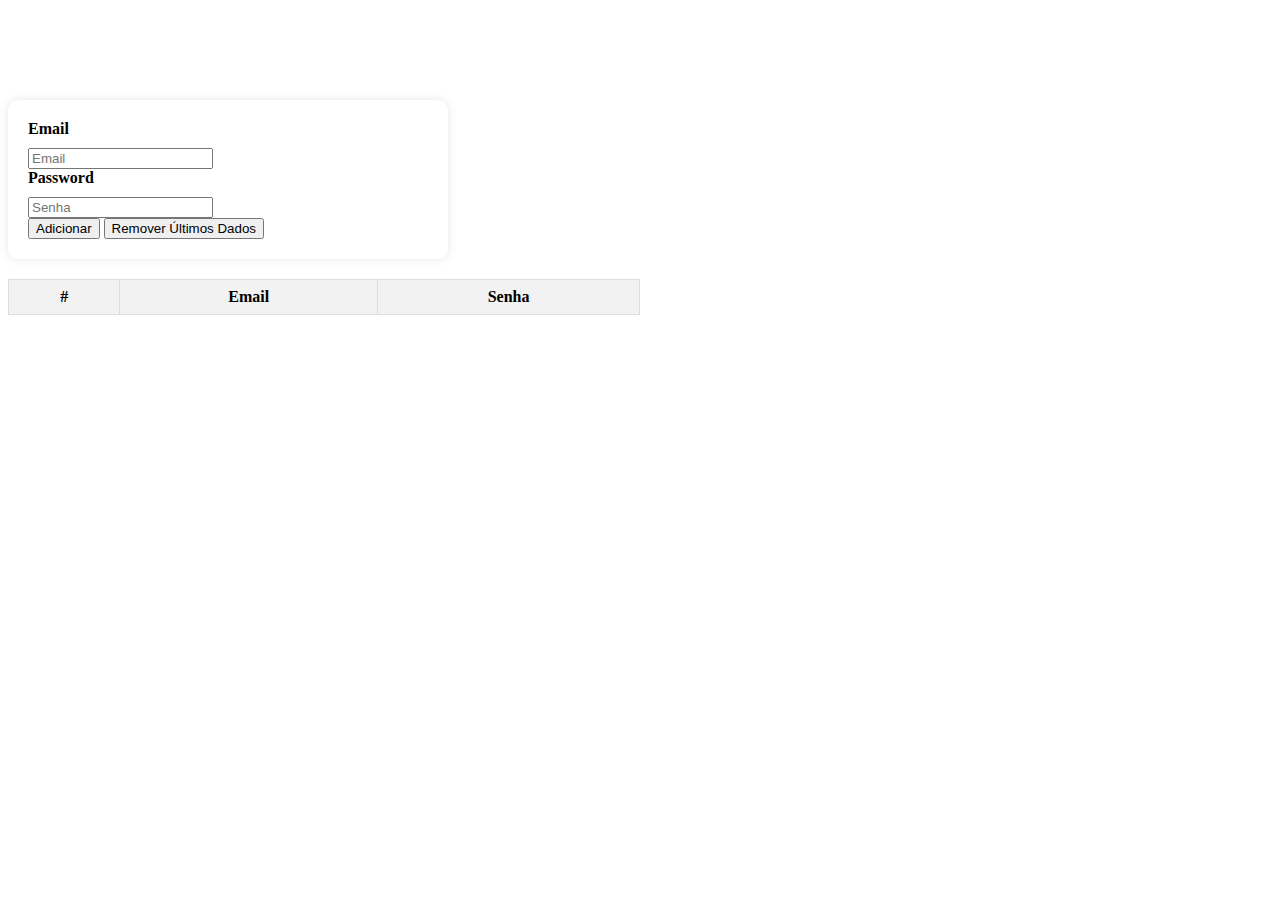
<file: tabelaAlimentada/index.html>
<!DOCTYPE html>
<html lang="en">
<head>
    <meta charset="UTF-8">
    <meta name="viewport" content="width=device-width, initial-scale=1.0">
    <link rel="stylesheet" href="style.css">
    <title>Document</title>

    <script>

        let ordem = 1
        
        function adicionarDados() {
            const email = document.getElementById('id_email').value;
            const senha = document.getElementById('id_senha').value;

            if (email && senha) {
                const tabela = document.getElementById("id_table").getElementsByTagName('tbody')[0]
                const novaLinha = tabela.insertRow();

                const celulaOrdem = novaLinha.insertCell()
                const celulaEmail = novaLinha.insertCell()
                const celulaSenha = novaLinha.insertCell()

                celulaOrdem.textContent = ordem
                celulaEmail.textContent = email
                celulaSenha.textContent = senha

                ordem++

                document.getElementById("id_email").value = '';
                document.getElementById("id_senha").value = '';
            }
            else {
                alert("Não há dados para adicionar");
            }
        }

        function removerUltimosDados() {
            const tabela = document.getElementById("id_table").getElementsByTagName('tbody')[0];
            const numeroDeLinhas = tabela.rows.length;

            // Verifica se há linhas para remover
            if (numeroDeLinhas > 0) {
                tabela.deleteRow(numeroDeLinhas - 1);
                ordem--; // Decrementa o contador de ordem
            } else {
                alert("Não há dados para remover");
            }
        }
    </script>

</head>
<body>
    
    <div class="login-container">
        <label>Email</label>
        <input type="email" id="id_email" placeholder="Email" required>

        <label>Password</label>
        <input type="password" id="id_senha" placeholder="Senha" required>
        <br>
        <button onclick="adicionarDados();">Adicionar</button>
        <button onclick="removerUltimosDados();">Remover Últimos Dados</button>
    </div>

    <div>
        <table id="id_table">
            <thead>
                <tr>
                    <th>#</th>
                    <th>Email</th>
                    <th>Senha</th>
                </tr>
            </thead>
            <tbody>

            </tbody>
        </table>
    </div>





</body>
</html>
</file>
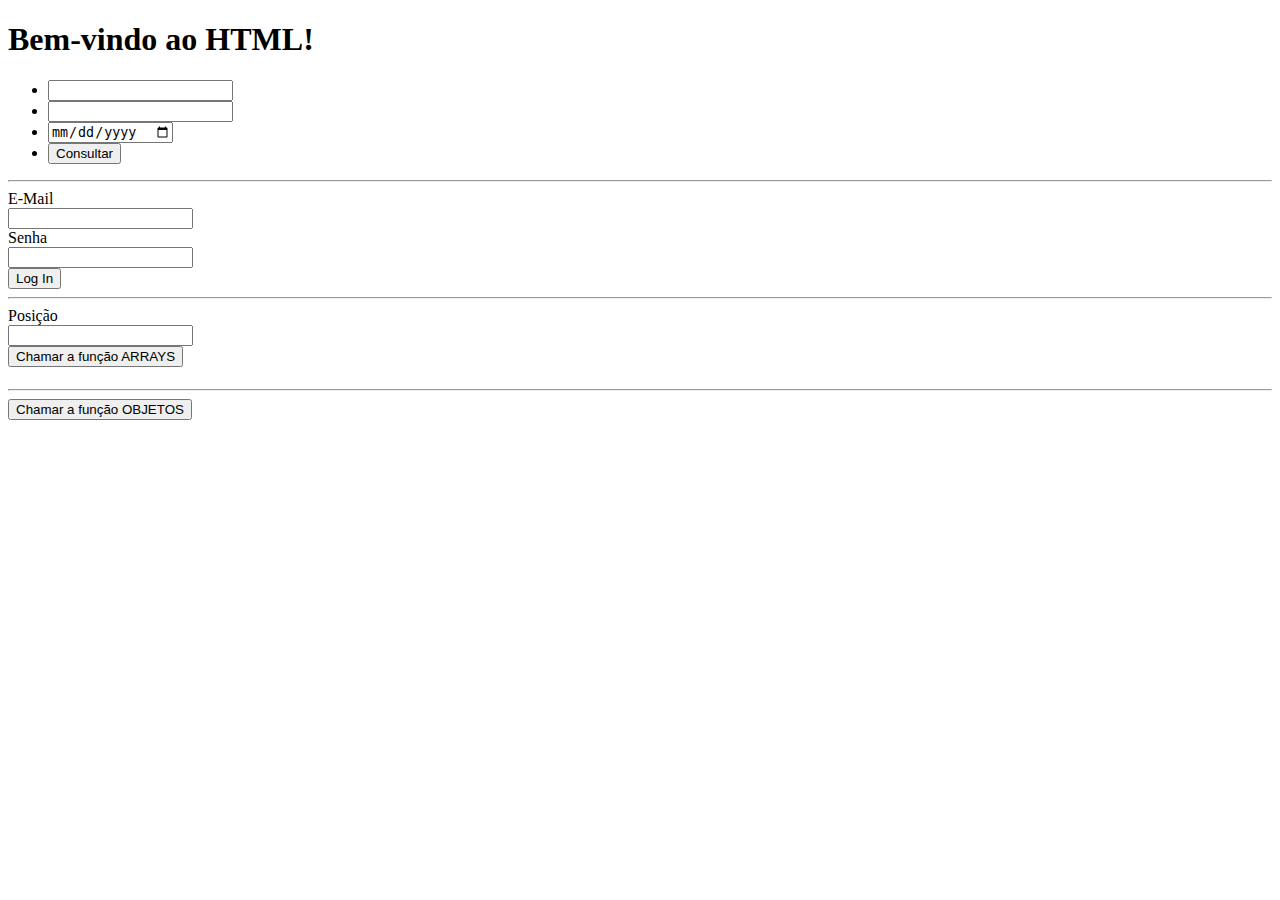
<file: index08-08-24.html>
<!DOCTYPE html>
<html>
	<head>
		<meta charset="UTF-8">
		<title>Minha Página HTML</title>
		<!-- <script src="script.js"></script> -->
		<script>
			function consultar(){
				var id_teste = "";
				var id_testenumber = "";
				var id_testedate = "";
				
				id_teste = document.getElementById("id_teste").value;
				id_testenumber = document.getElementById("id_testenumber").value;
				id_testedate = document.getElementById("id_testedate").value;
				
				console.log("para id_teste = ",id_teste);
				console.log("para id_testenumber = ",id_testenumber);
				console.log("para id_testedate = ",id_testedate);			
			}
			
			/**
				EXERCICIO:
				Crie duas variáveis com email e senha de verificação.
				Se o valor que estiver sendo recebido por getElementById for igual
				aos valores email e senha de verificação, então faça um redirecionamento
				da página para www.google.com.br, porém, antes disso, dispare um alerta
				dizendo que o usuário e senha digitados estão corretos, caso contrário,
				dispare um alerta dizendo: "E-Mail e senha Errados!"
			**/
			function login(){
				var email = "";
				var senha = "";
				var email_verifica = "teste@teste";
				var senha_verifica = "123456";
				email = document.getElementById("email").value;
				senha = document.getElementById("senha").value;
				
				if(email === email_verifica && senha === senha_verifica){
					alert("Deu certo!");
					window.location = "https://www.google.com.br";
				}else{
					alert("Deu errado!");
				}
			}
			
			function arrays(){
				var posicao = document.getElementById("id_posicao").value;
								
				const nomes = []; // Declaro o array
				nomes.push("Giulio"); // atribuo o primeiro valor
				nomes.push("Domenico"); // atribuo o segundo valor
				nomes.push("Bordin"); // atribuio o terceiro valor
				
				if(posicao <= (nomes.length-1)){
					alert("O tamanho do meu array é:" + nomes.length); // exibo um alerta com o tamanho do array
					document.getElementById("id_resultado").innerHTML = nomes[posicao];
				}else{
					alert("Posição não existe!");
				}
				
			}
			
			function objetos(){
				const sales = "Toyota";
				function carTypes(name){
					return name === "Honda" ? name: `Sorry, we don´t sell ${name}. `;
				}
				const car = { myCar: "Fusca", getCar: carTypes("Fusca"), special: sales };
				console.log(car);
			}
		</script>
	</head>
	<body>
		<h1>Bem-vindo ao HTML!</h1>
		<ul>
		<li><input type="text" id="id_teste" name="teste">
		<li><input type="number" id="id_testenumber" name="testenumber">
		<li><input type="date" id="id_testedate" name="testedate">
		<li><button onclick="consultar();">Consultar</button>
		</ul>
		<hr>
		<div>
			<div>E-Mail</div>
			<div><input type="text" id="email" name="email"></div>
		</div>
		<div>
			<div>Senha</div>
			<div><input type="password" id="senha" name="senha"></div>
		</div>
		<div>
			<div><button onclick="login();">Log In</button></div>
		</div>
		<hr>
		<div>
			<div>Posição</div>
			<div><input type="number" id="id_posicao" name="id_posicao"></div>
		</div>
		<div>
			<div><button onclick="arrays();">Chamar a função ARRAYS</button></div>
		</div>
		<div>
			<h1 id="id_resultado"></h1>
		</div>
		<hr>
		<div>
			<div><button onclick="objetos();">Chamar a função OBJETOS</button></div>
		</div>
	</body>
</html>
</file>
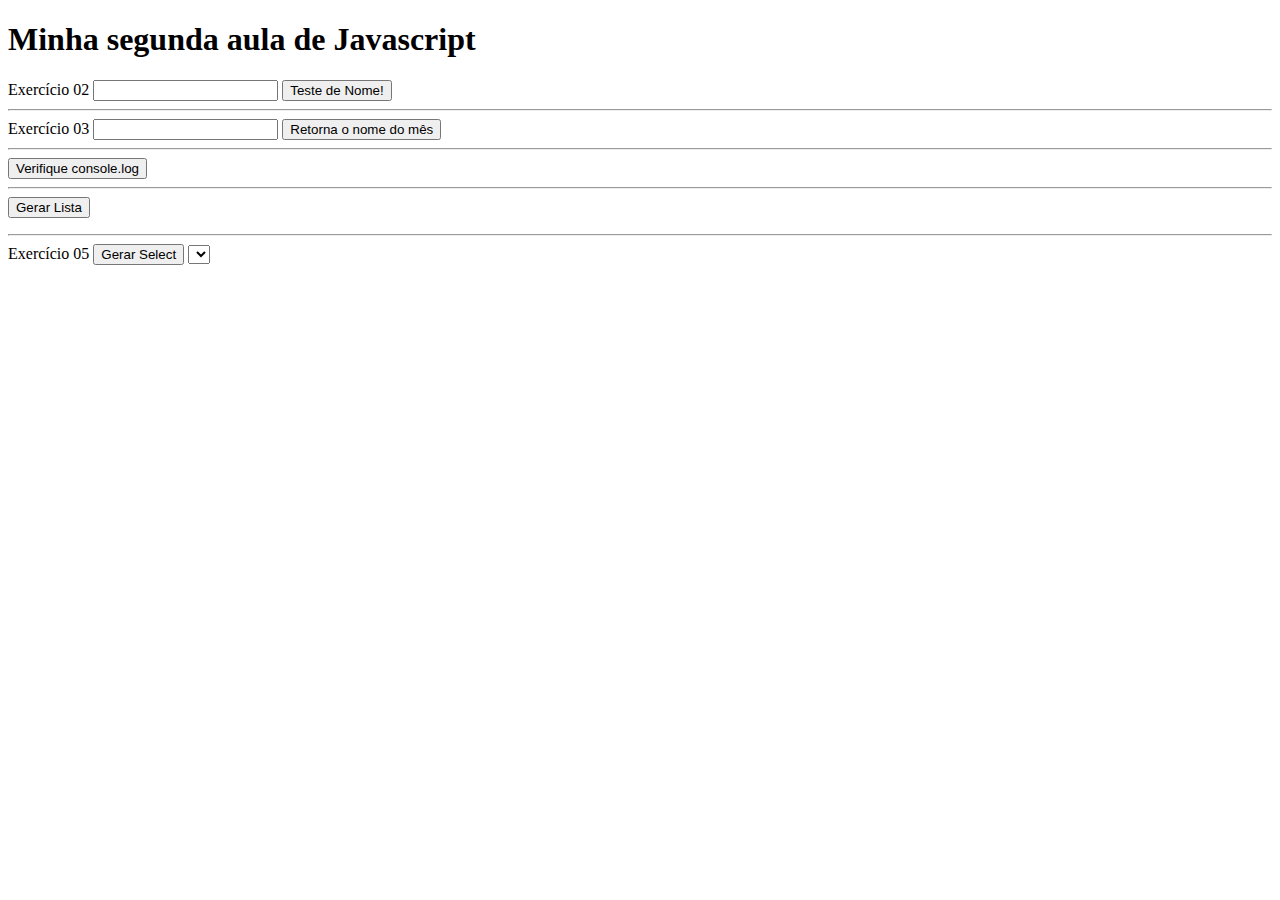
<file: index15-08-24.html>
<!DOCTYPE html>
<html>
	<head>
		<meta charset="UTF-8">
		<title>Minha Página HTML</title>
		<script>
			function exec(){
				var conteudo = document.getElementById("exec_02").value;
				alert(conteudo);
			}
			
			function valida(){
				var conteudo = document.getElementById("exec_02").value;			
				if(conteudo == "Giulio"){
					alert("Deu certo!");
				}else{
					alert("Não deu certo!");
				}				
			}
			
			function validaSwitch(){
				var conteudo = document.getElementById("exec_02").value;						
				switch(conteudo){
					case "Giulio":
						alert("Deu certo!");
						break;
					case "Bordin":
						alert("Deu certo também!");
						break;
					default:
						alert("Digite um nome válido!");
				}
			}
			
			function getMonthName(mo){
				mo--;
				const months = [
				"Jan","Fev","Mar","Abr","Mai","Jun",
				"Jul","Ago","Set","Out","Nov"
				];
				if(months[mo]){
					return months[mo];
				}else{
					throw new Error("getMonthName: indice inexistente, indice digitado:" + mo);
				}
			}
			
			function getMes(){
				var myMonth = document.getElementById("exec_03").value;
				
				if(myMonth < 1 || myMonth > 12){
					alert("Não vai dar!");
				}else{
					try{
						monthName = getMonthName(myMonth);
						alert(monthName);
					}catch(e){
						monthName = "desconhecido!";
						alert(monthName);
						console.log(e);
					}
				}
			}
			
			function laco(){
				for(var i=0;i<10;i++){
					console.log(i);
				}
			}
			
			function exec_04(){
				const nomes = [
				"A","B","C","D","E",
				"A1","B1","C1","D1","E1"				
				];
				const ul = document.getElementById("listaPai");
				for(var i=0;i<10;i++){
					const li = document.createElement("li");
					li.textContent = nomes[i];
					ul.appendChild(li);
				}
			}
			
			function exec_05(){
				const nomes = [
				"A","B","C","D","E",
				"A1","B1","C1","D1","E1"				
				];
				const select = document.getElementById("listaSelect");
				for(var i=0;i<10;i++){
					const option = document.createElement("option");
					option.value = i;
					option.textContent = nomes[i];
					select.appendChild(option);
				}
			}
			
		</script>
	</head>
	<body>
		<h1> Minha segunda aula de Javascript </h1>
		<label for="">Exercício 02</label>
		<input type="text" id="exec_02" name="exec_02">
		<button onclick="validaSwitch();">Teste de Nome!</button>
		
		<hr>
		
		<label for="">Exercício 03</label>
		<input type="text" id="exec_03" name="exec_03">
		<button onclick="getMes();">Retorna o nome do mês</button>		
		
		<hr>
		<button onclick="laco();">Verifique console.log</button>		
		
		<hr>
		<button onclick="exec_04();">Gerar Lista</button>		
		<ul id="listaPai"></ul>
		
		<hr>
		<label for="">Exercício 05</label>
		<button onclick="exec_05();">Gerar Select</button>		
		<select id="listaSelect" name="listaSelect">
		</select>
		
	</body>
</html>
</file>
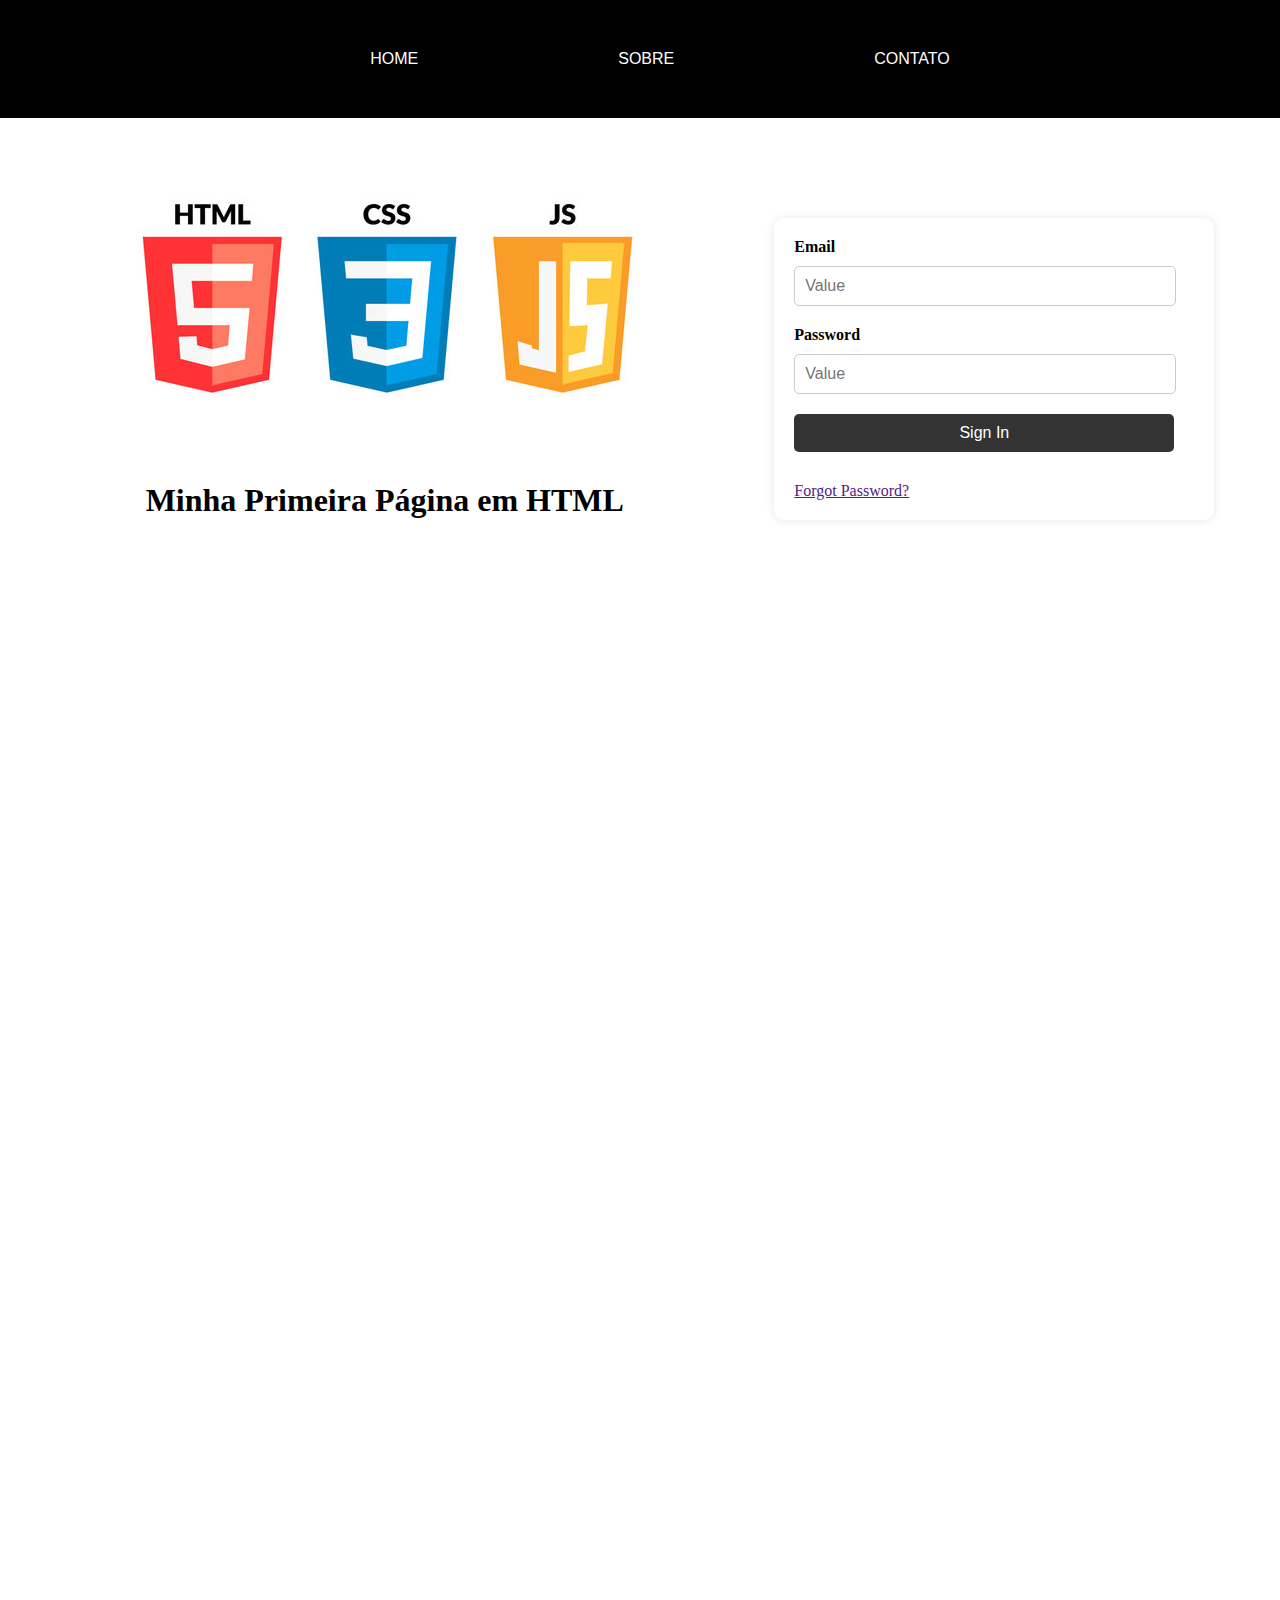
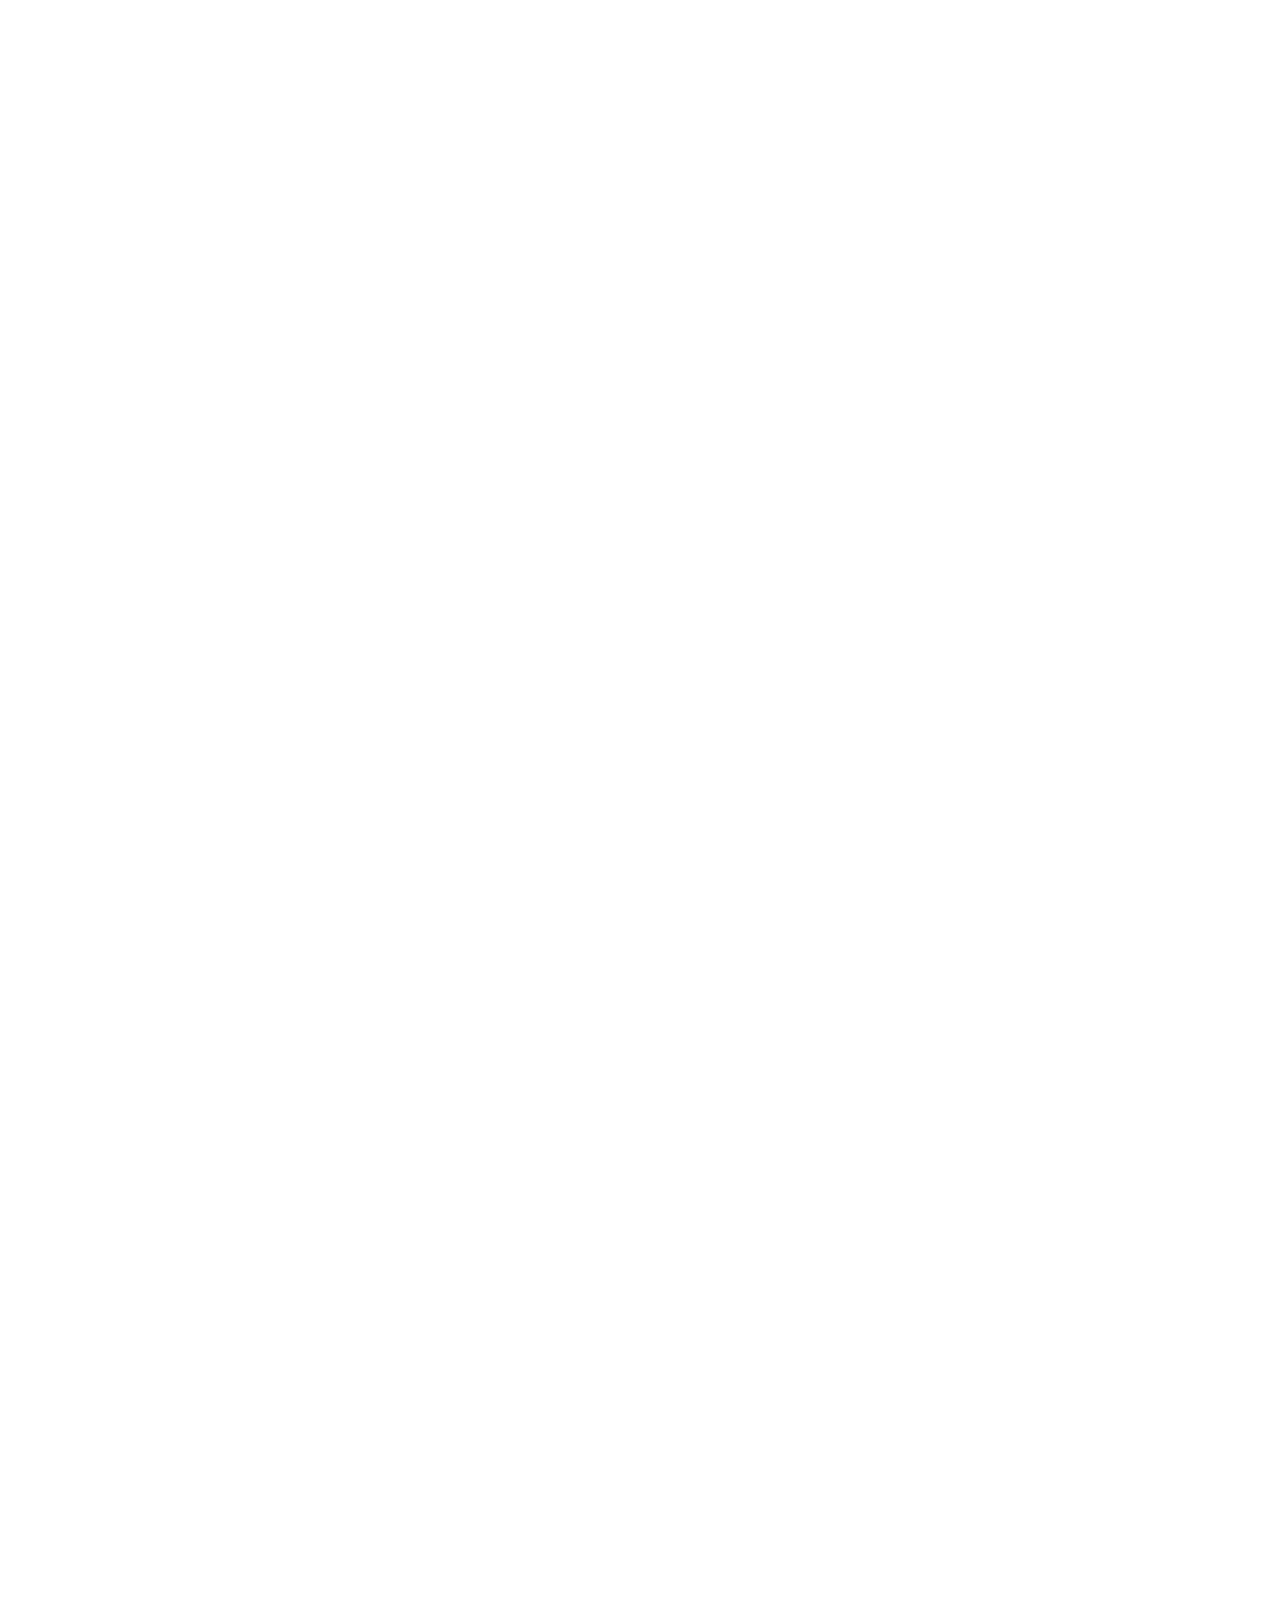
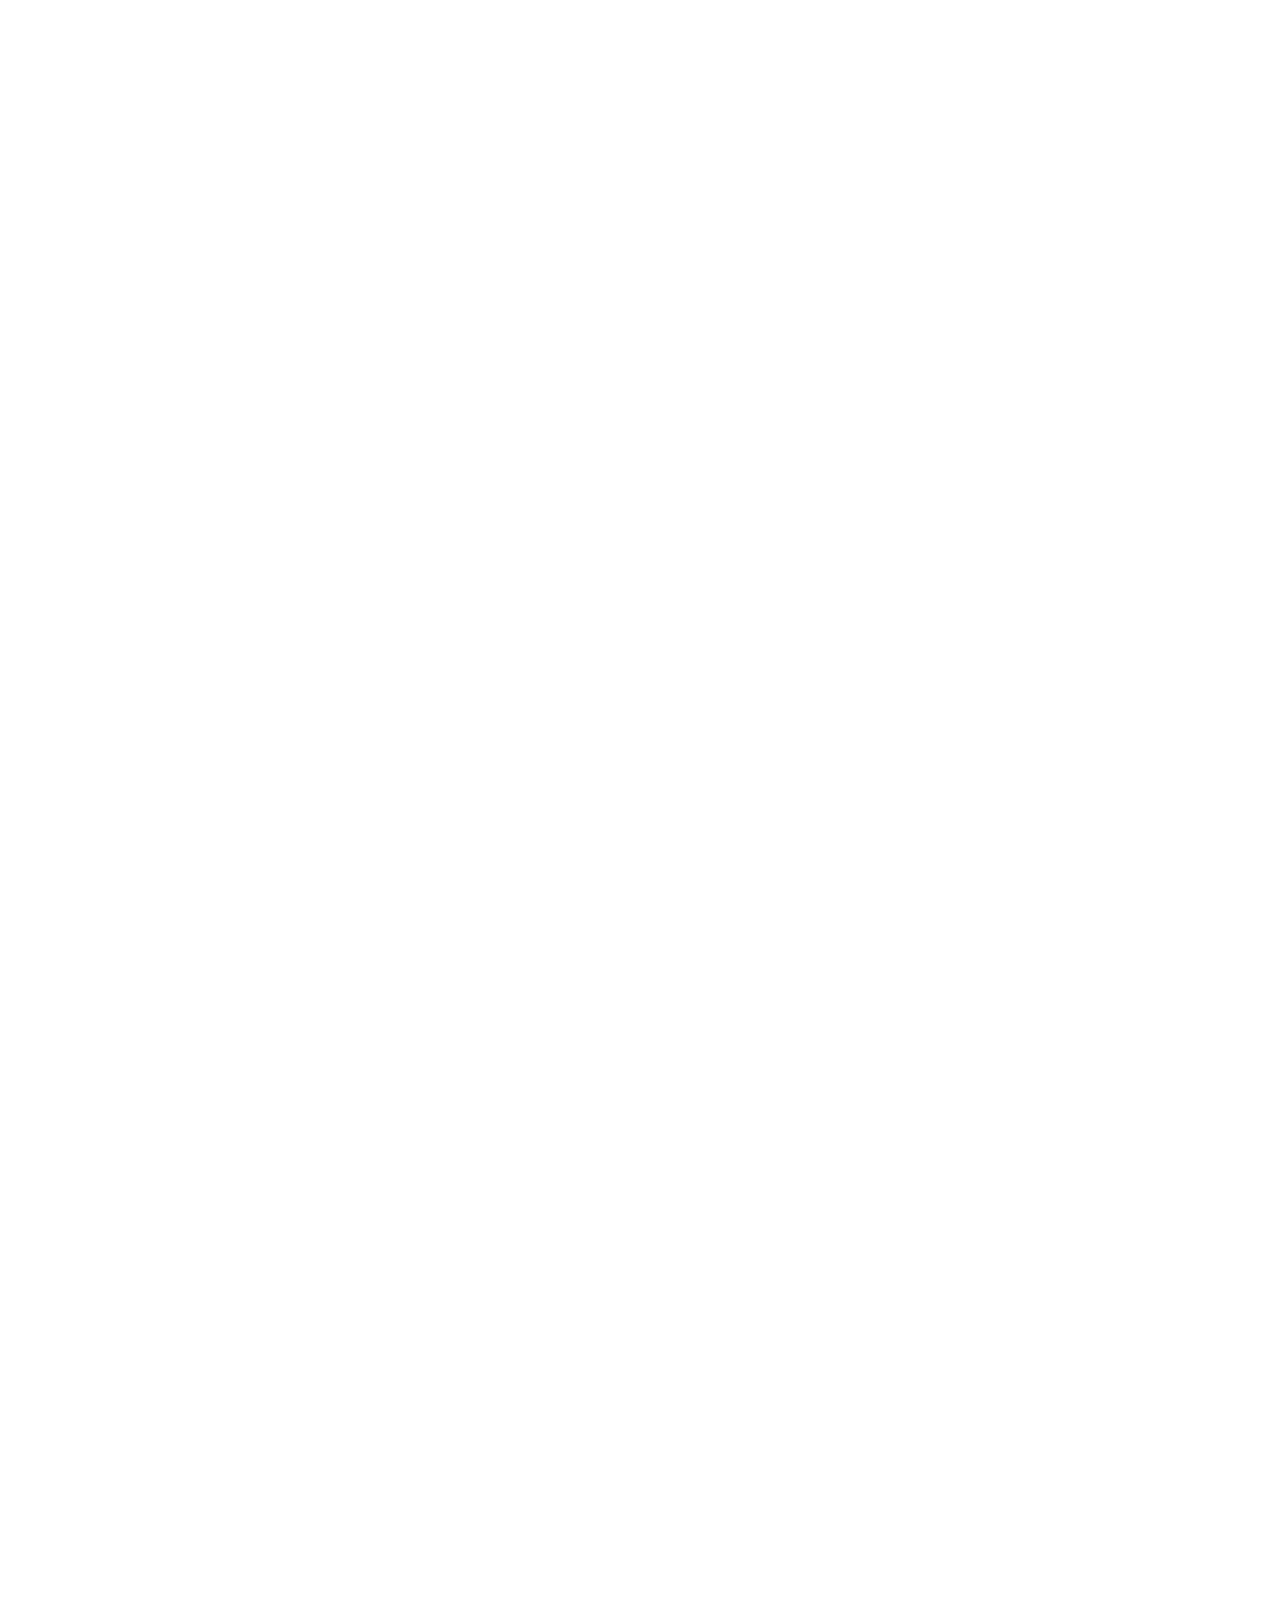
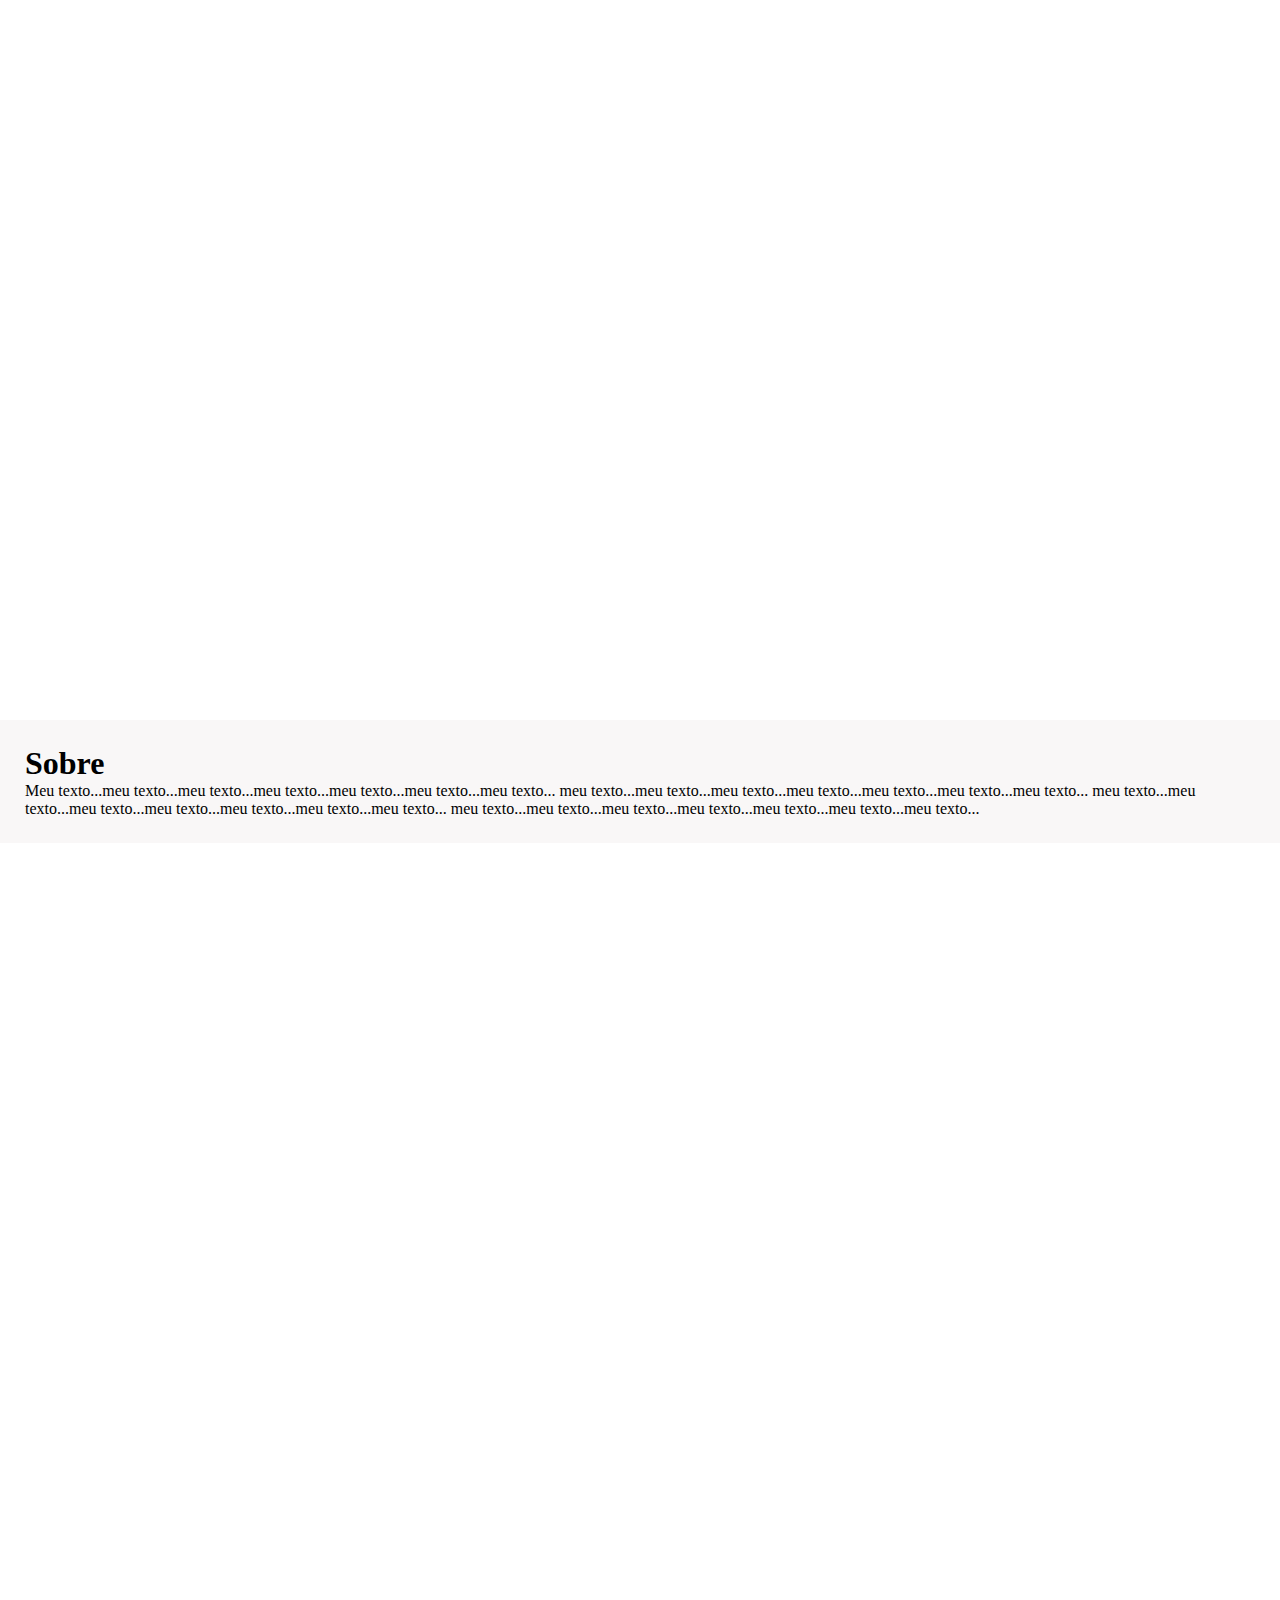
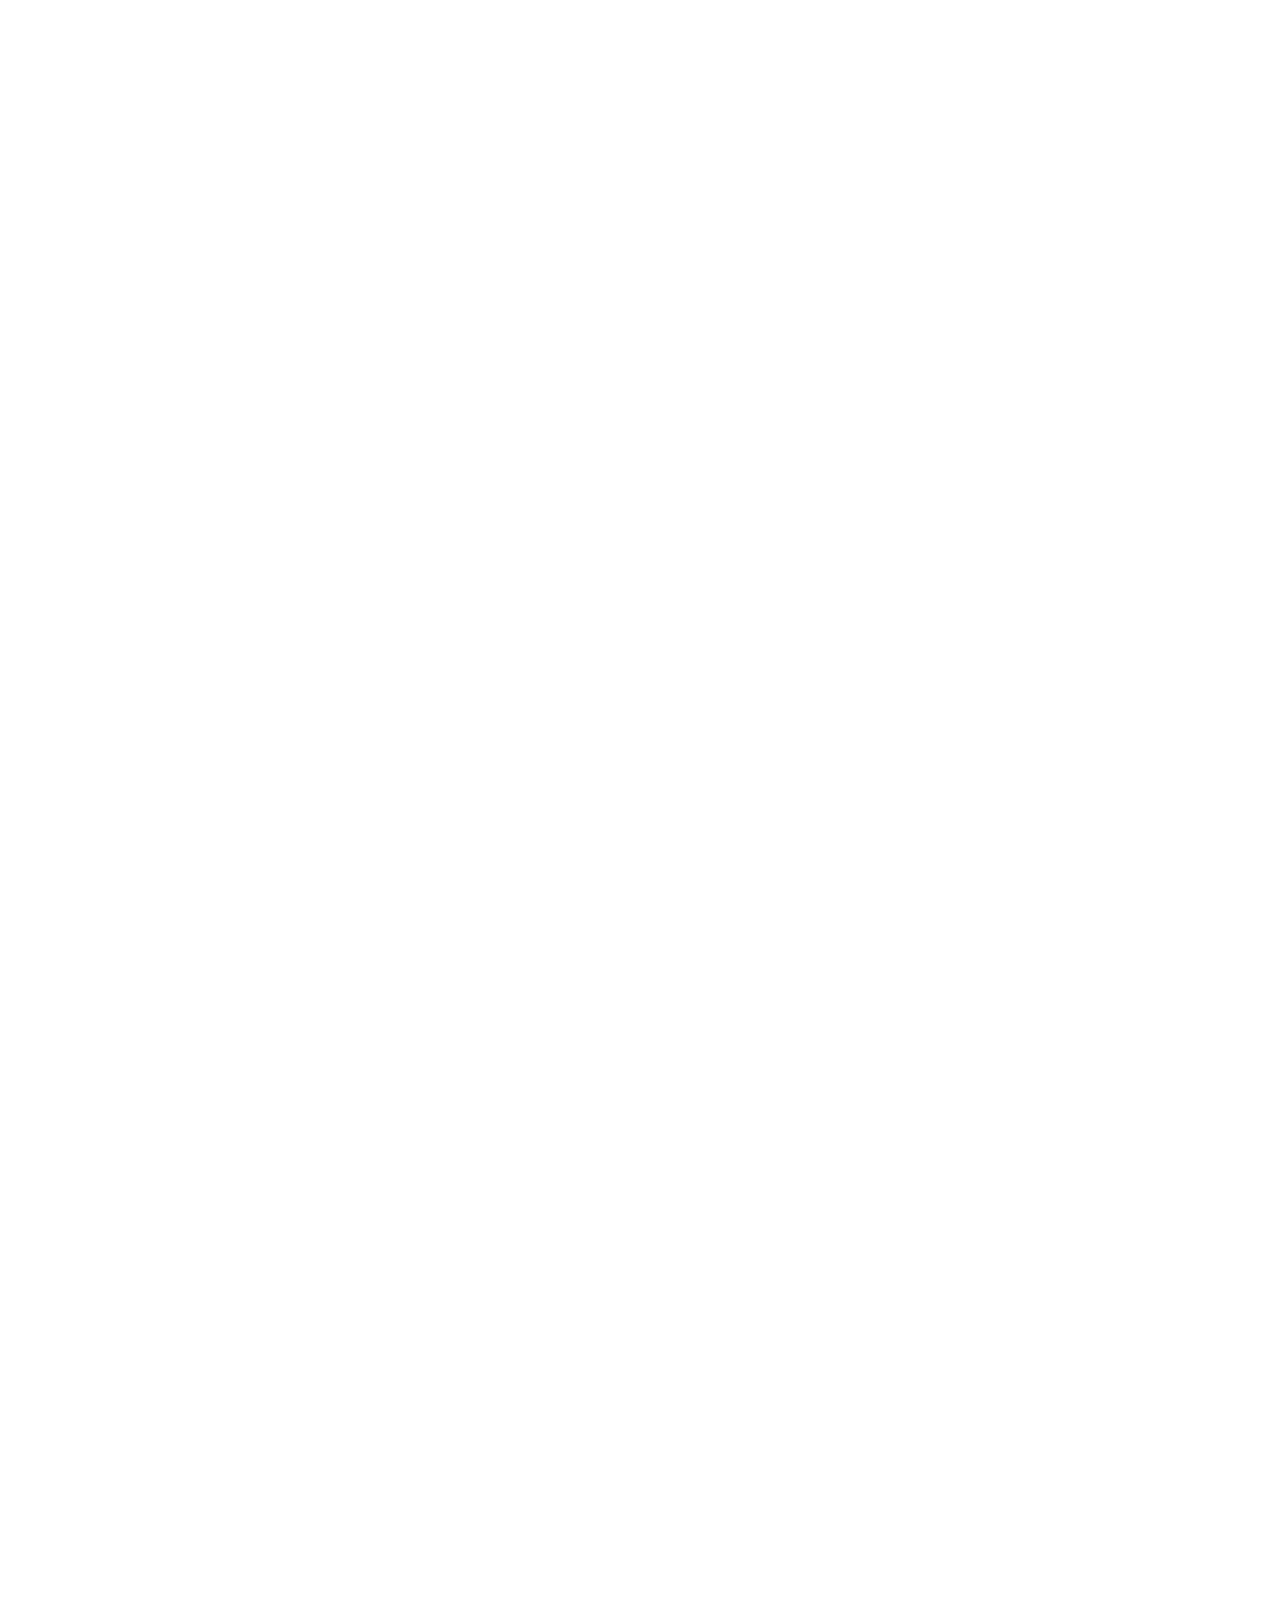
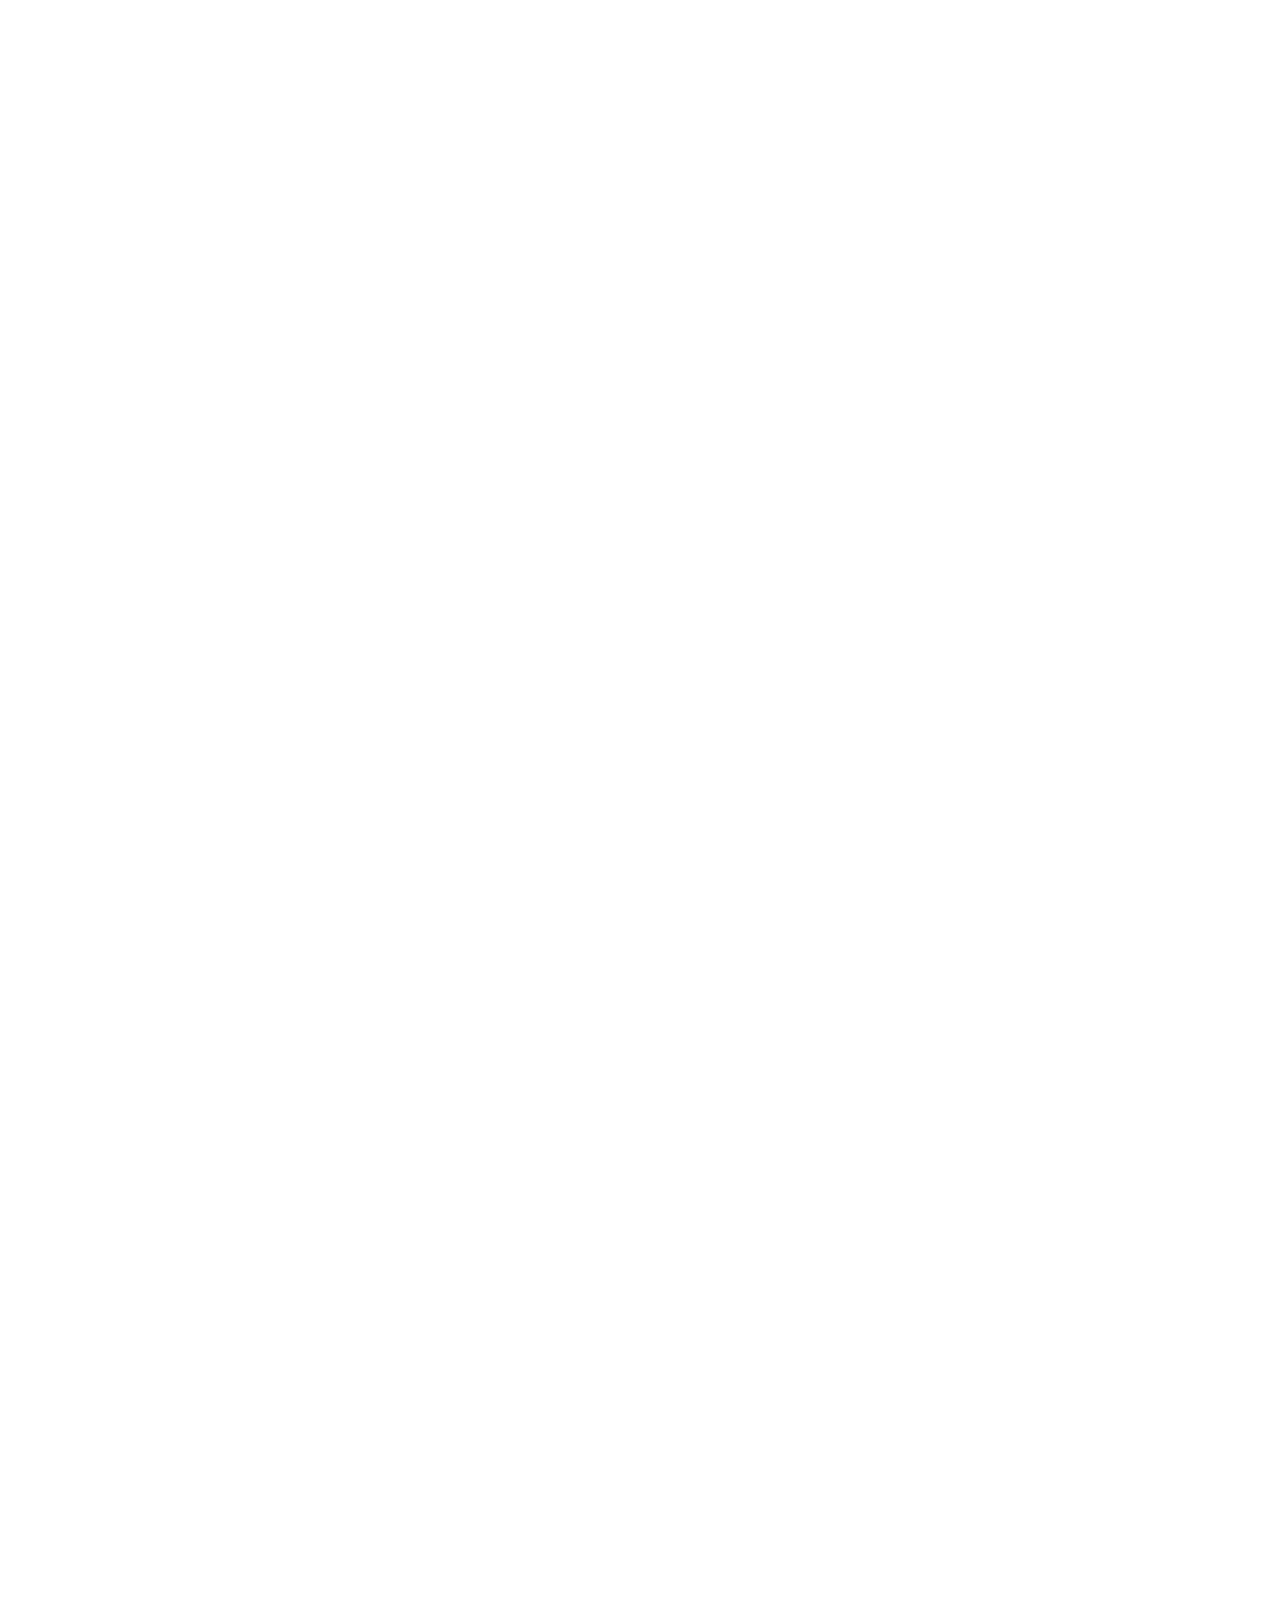
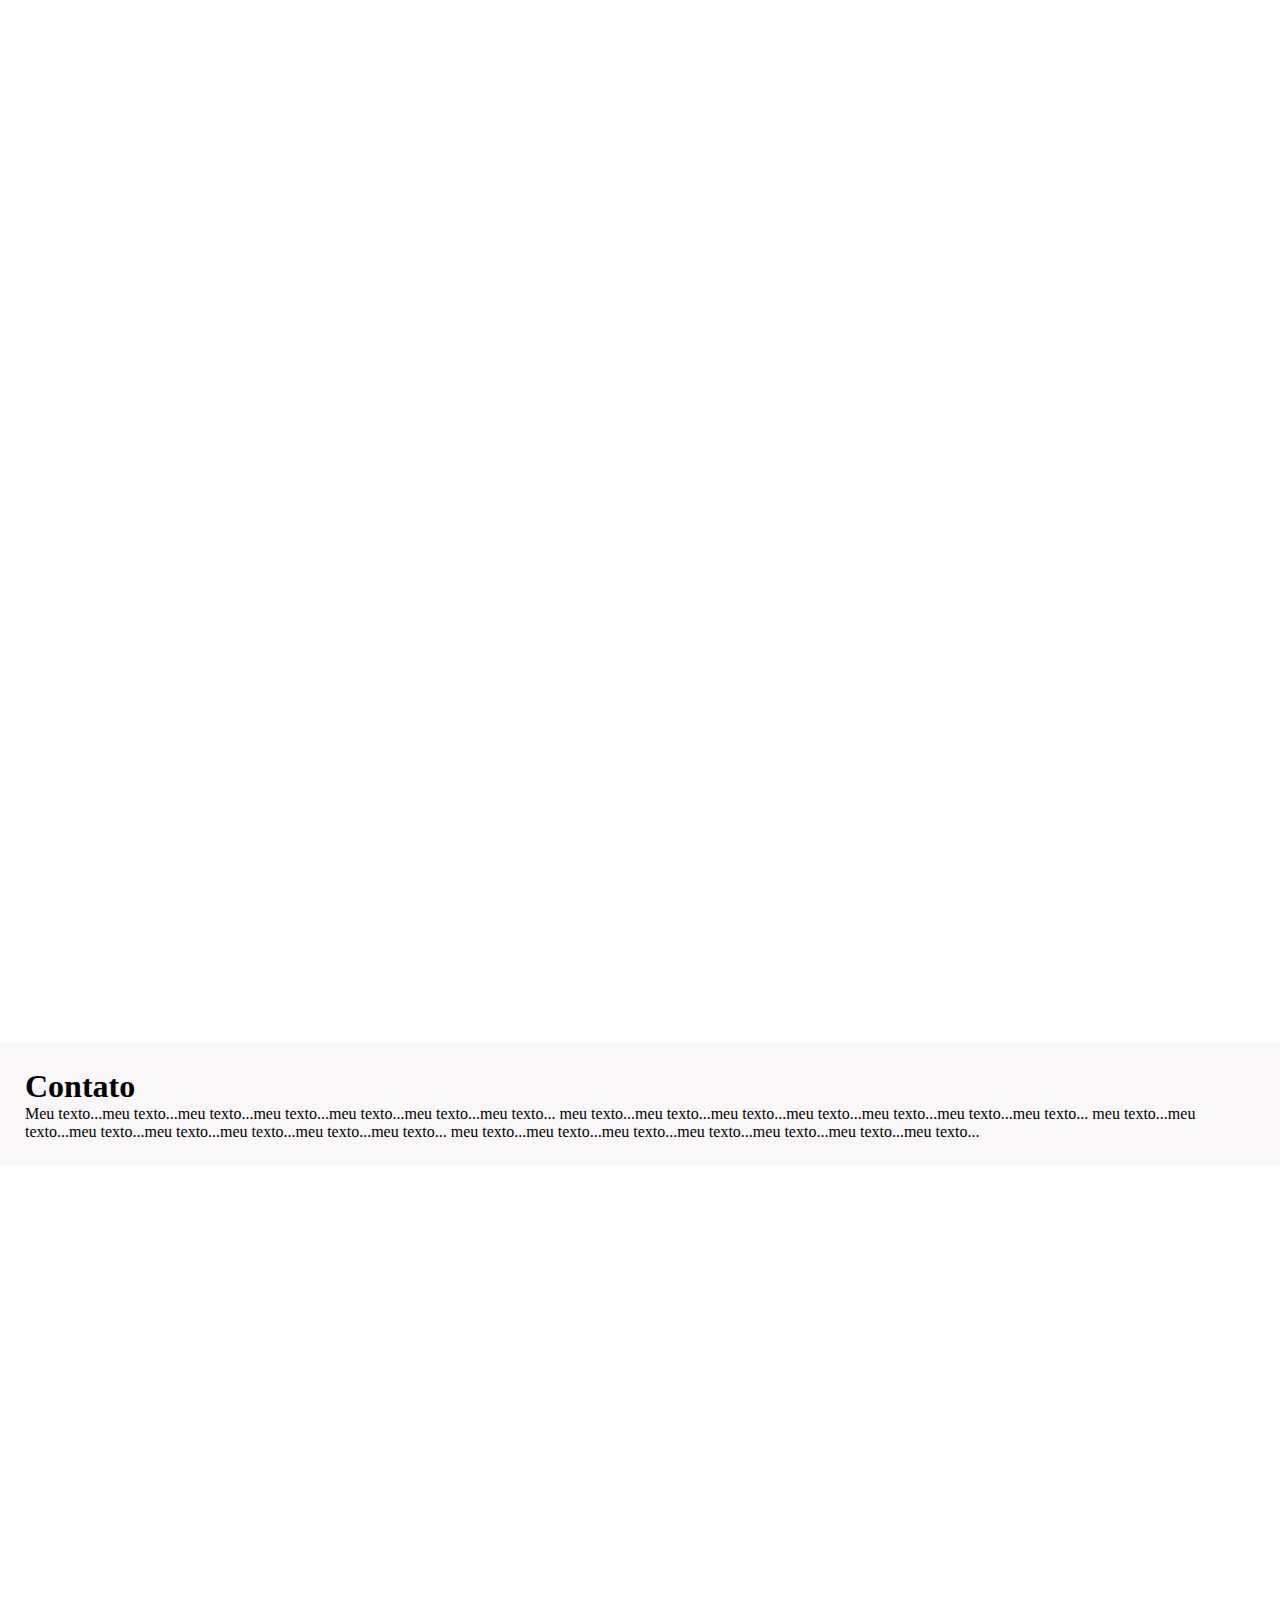
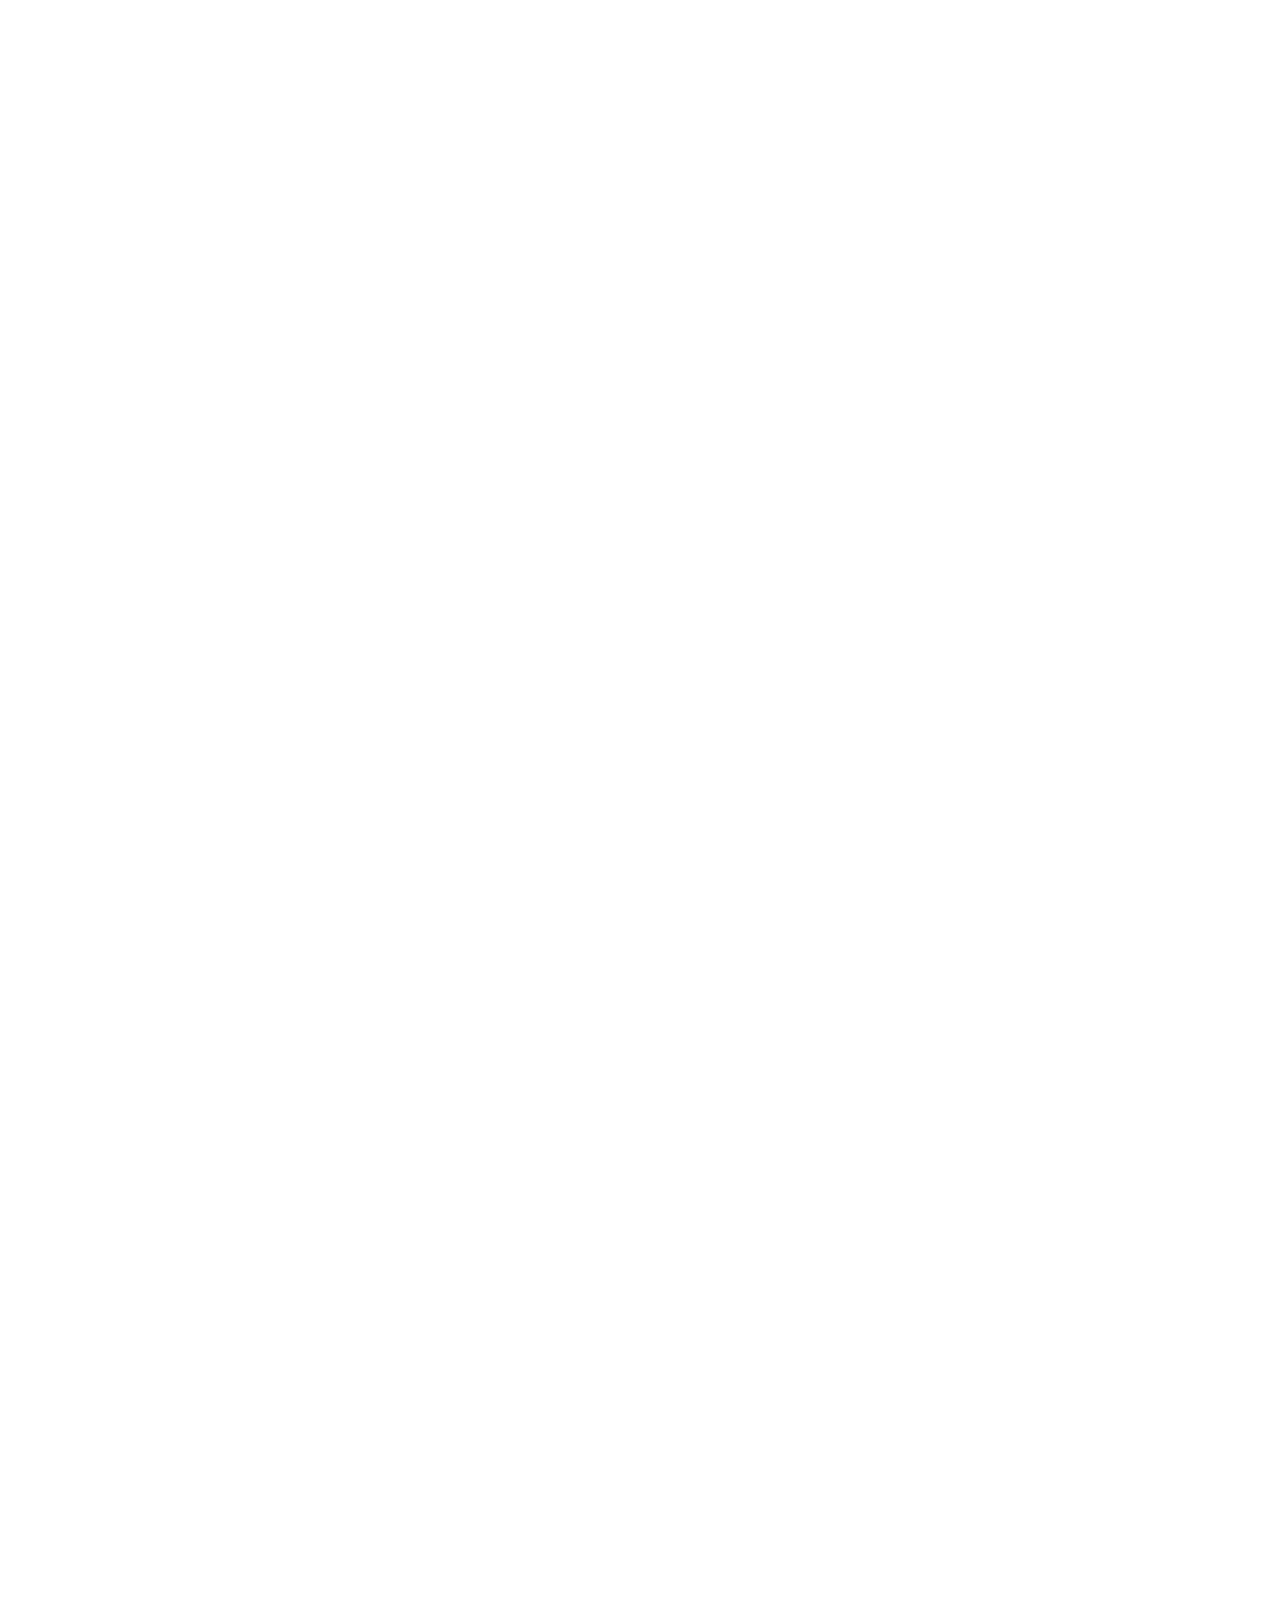
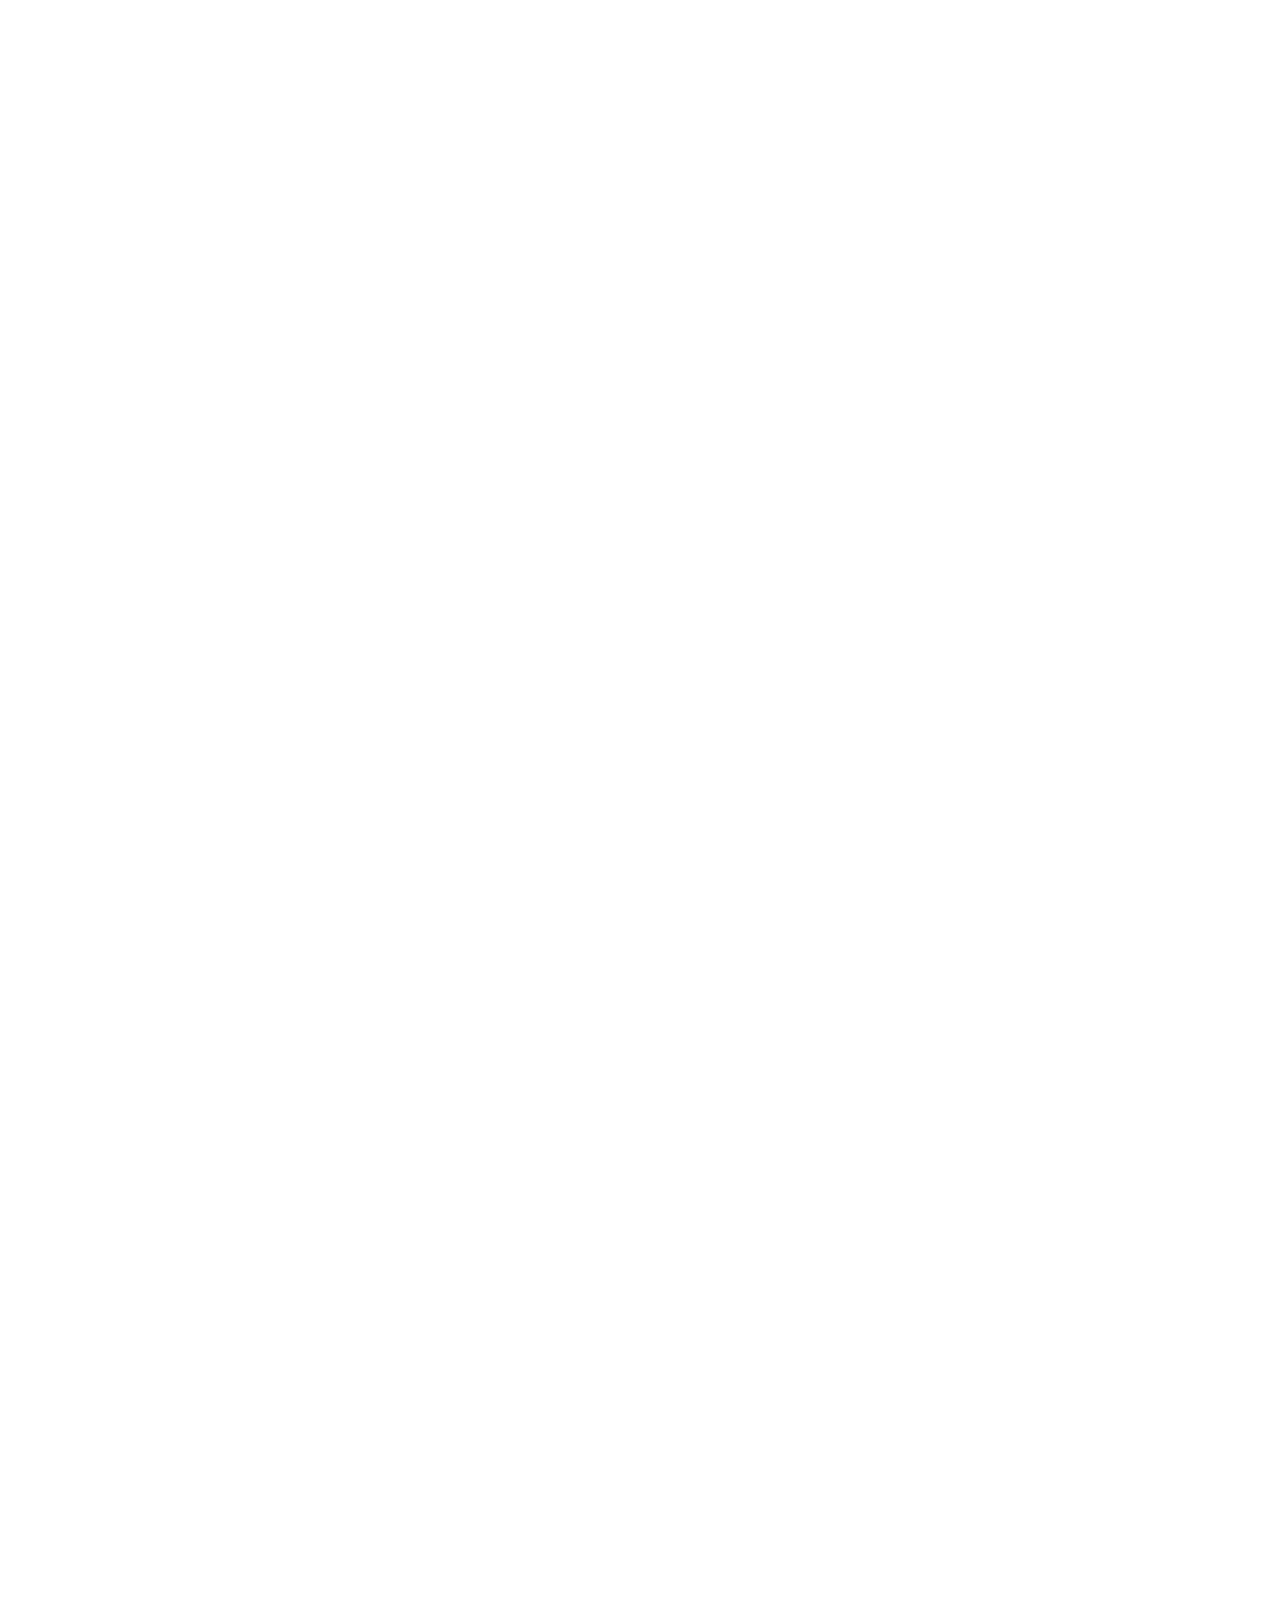
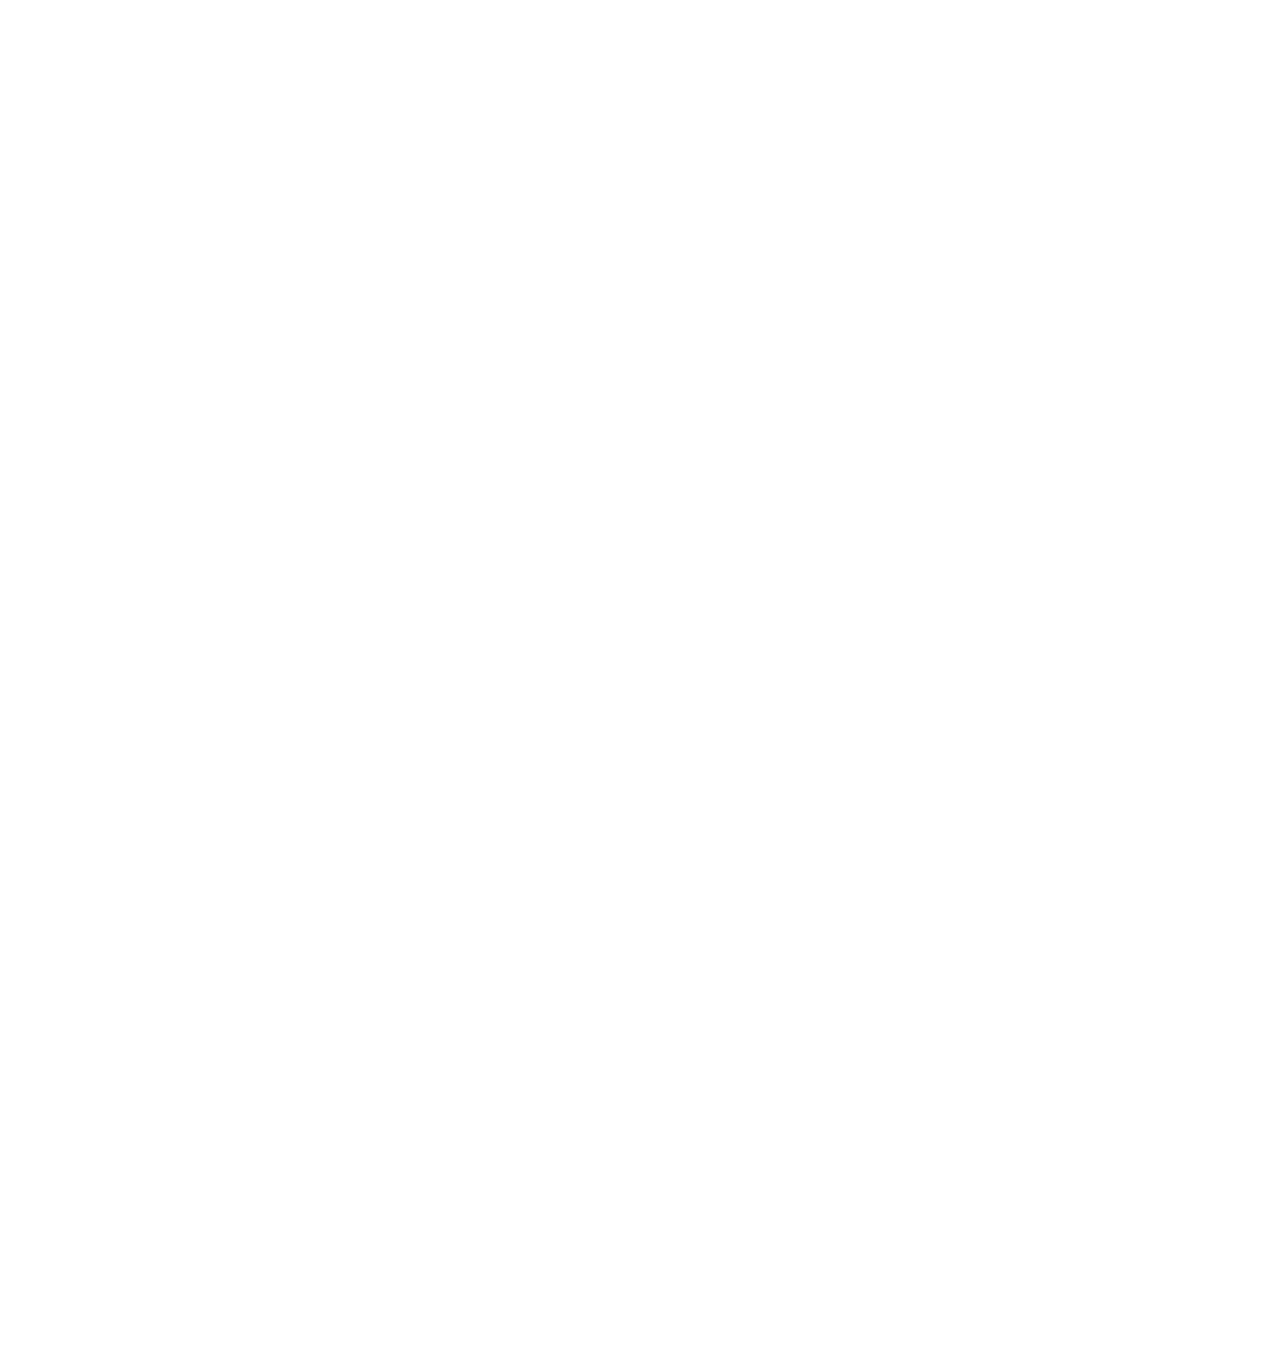
<file: prototipoFigma/inicial.html>
<!DOCTYPE html>
<html lang="en">
<head>
    <meta charset="UTF-8">
    <meta name="viewport" content="width=device-width, initial-scale=1.0">
    <link rel="stylesheet" href="style.css">
    <title>Document</title>


    <script>
            function login(){
				var email = "";
				var senha = "";
				var email_verifica = "brunokioshi01@gmail.com";
				var senha_verifica = "123456";
				email = document.getElementById("id_email").value;
				senha = document.getElementById("id_senha").value;
				
				if(email === email_verifica && senha === senha_verifica){
                    window.location.href = "logado.html";
				}else{
					alert("Deu errado!");
				}
			}
    </script>

</head>


<body>

    <header>
        <nav>
            <ul class="menu">
                <li><a href="inicial.html">HOME</a></li>
                <li><a onclick="location.href='#sobre'">SOBRE</a></li>
                <li><a onclick="location.href='#contato'">CONTATO</a></li>
            </ul>
        </nav>
    </header>

    <div class="conteudo">
        <div>
            <div>
                <img src="../prototipoFigma/imagens/html_css_js.jpg" alt="">
            </div>
            <div>
                <h1>Minha Primeira Página em HTML</h1>
            </div>
        </div>
    
        <div class="login-container">
            <label>Email</label>
            <input type="email" id="id_email" name="email" placeholder="Value" required>

            <label>Password</label>
            <input type="password" id="id_senha" name="senha" placeholder="Value" required>

            <button onclick="login();">Sign In</button>

            <a href="">Forgot Password?</a>
        </div>
    </div>

    <div class="texto" id="sobre">
        <h1>Sobre</h1>
        <p>Meu texto...meu texto...meu texto...meu texto...meu texto...meu texto...meu texto...
            meu texto...meu texto...meu texto...meu texto...meu texto...meu texto...meu texto...
            meu texto...meu texto...meu texto...meu texto...meu texto...meu texto...meu texto...
            meu texto...meu texto...meu texto...meu texto...meu texto...meu texto...meu texto...
        </p>
    </div>

    <div class="texto" id="contato">
        <h1>Contato</h1>
        <p>Meu texto...meu texto...meu texto...meu texto...meu texto...meu texto...meu texto...
            meu texto...meu texto...meu texto...meu texto...meu texto...meu texto...meu texto...
            meu texto...meu texto...meu texto...meu texto...meu texto...meu texto...meu texto...
            meu texto...meu texto...meu texto...meu texto...meu texto...meu texto...meu texto...
        </p>
    </div>


</body>
</html>
</file>
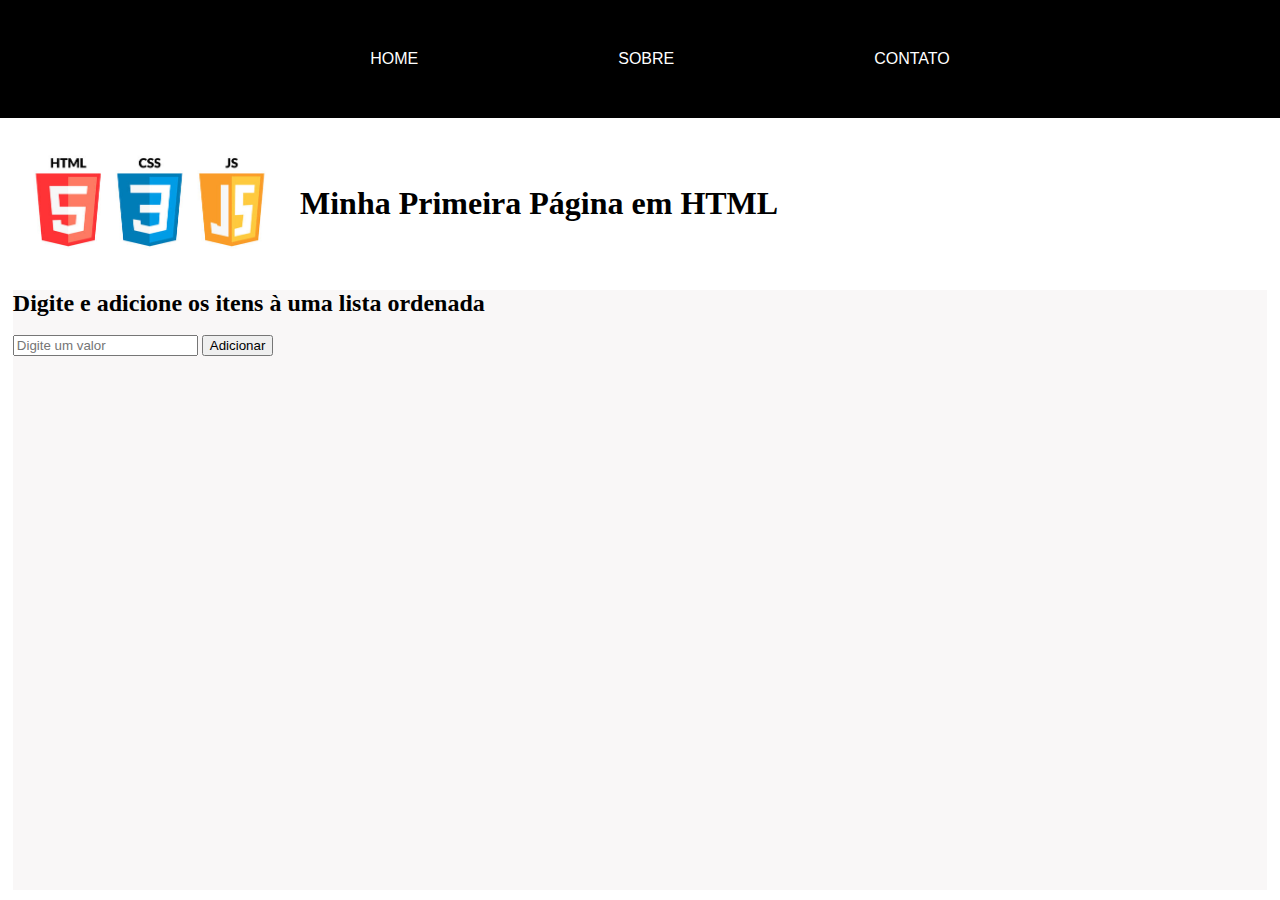
<file: prototipoFigma/logado.html>
<!DOCTYPE html>
<html lang="en">
<head>
    <meta charset="UTF-8">
    <meta name="viewport" content="width=device-width, initial-scale=1.0">
    <link rel="stylesheet" href="style.css">
    <title>Document</title>

    <script>
        function addToList() {
            const inputElement = document.getElementById('id_valor');
            const listElement = document.getElementById('id_lista');
            const valor = inputElement.value.trim(); //remove os espaços em branco

            if (valor) {
                const listItem = document.createElement('li');
                listItem.textContent = valor;
                listElement.appendChild(listItem);
                inputElement.value = '';
            }
        }
    </script>

</head>
<body>

    <header>
        <nav>
            <ul class="menu">
                <li><a href="inicial.html">HOME</a></li>
                <li><a href="inicial.html">SOBRE</a></li>
                <li><a href="inicial.html">CONTATO</a></li>
            </ul>
        </nav>
    </header>

    <div class="topo">
        <div>
            <img src="../prototipoFigma/imagens/html_css_js.jpg" alt="">
        </div>
        <div class="titulo">
            <h1>Minha Primeira Página em HTML</h1>
        </div>
        
    </div>

    <div class="caixa">
        <h2>Digite e adicione os itens à uma lista ordenada</h2>
        <br>
        <input type="text" id="id_valor" placeholder="Digite um valor">
        <button onclick="addToList()">Adicionar</button>

        <ol id="id_lista"></ol>
    </div>
</body>
</html>
</file>
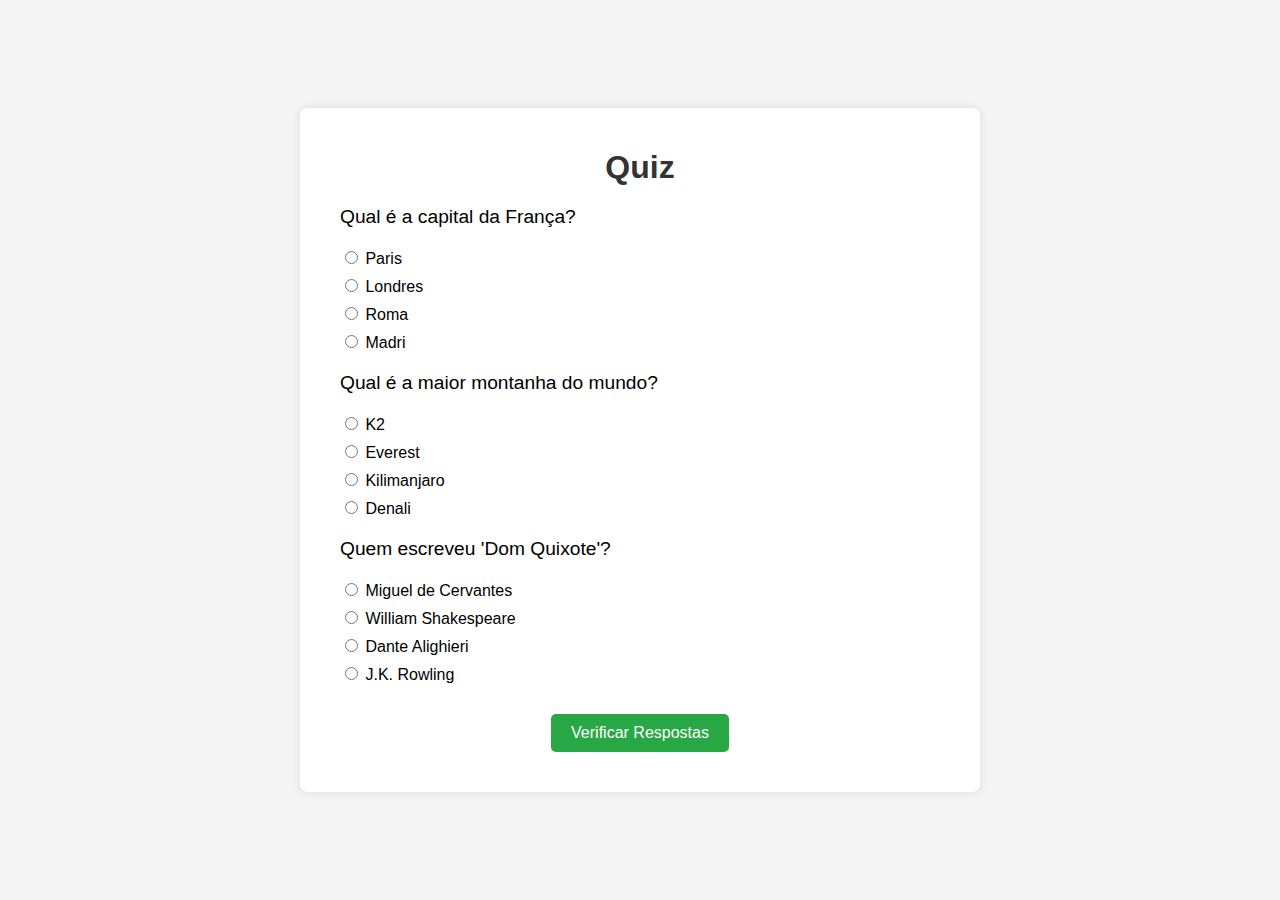
<file: questionario/questionario.html>
<!DOCTYPE html>
<html lang="pt-br">
<head>
    <meta charset="UTF-8">
    <meta name="viewport" content="width=device-width, initial-scale=1.0">
    <title>Quiz</title>
    <link rel="stylesheet" href="style.css">
</head>
<body>
    <div class="quiz-container">
        <h1>Quiz</h1>
        <div id="quiz"></div>
        <button id="submit">Verificar Respostas</button>
        <div id="results"></div>
    </div>
    <script src="script.js"></script>
</body>
</html>
</file>
<file: tabelaAlimentada/style.css>
.login-container {
    background-color: #fff;
    margin-top: 100px;
    padding: 20px;
    border-radius: 10px;
    box-shadow: 0 0 10px rgba(0, 0, 0, 0.1);
    width: 400px;
}

.login-container label {
    display: block;
    margin-bottom: 10px;
    font-weight: bold;
}

table {
    width: 50%;
    border-collapse: collapse;
    margin: 20px 0;
}
th, td {
    border: 1px solid #ddd;
    padding: 8px;
    text-align: center;
}
th {
    background-color: #f2f2f2;
}
.form-container {
    margin-bottom: 20px;
}
</file>
<file: prototipoFigma/style.css>
html {
    scroll-behavior: smooth;
}

header{
    background-color: black;
    padding: 50px;
}

nav {
    display: flex;           
    justify-content: center; 
}

.menu {
    list-style-type: none;
    display: flex;
    margin: 0;
    font-family:Verdana, Geneva, Tahoma, sans-serif
}

nav li {
    margin: 0 100px;
}

nav li a {
    text-decoration: none;
    color: rgb(255, 255, 255);
}

.conteudo {
    display: flex;
    justify-content: space-evenly;
}

.conteudo h1 {
    margin-left: 80px;
}

.login-container {
    background-color: #fff;
    margin-top: 100px;
    padding: 20px;
    border-radius: 10px;
    box-shadow: 0 0 10px rgba(0, 0, 0, 0.1);
    width: 400px;
}

.login-container label {
    display: block;
    margin-bottom: 10px;
    font-weight: bold;
}

.login-container input[type="email"],
        .login-container input[type="password"] {
            width: 90%;
            padding: 10px;
            margin-bottom: 20px;
            border: 1px solid #ccc;
            border-radius: 5px;
            font-size: 16px;
}

.login-container button {
    width: 95%;
    padding: 10px;
    background-color: #333;
    color: white;
    border: none;
    border-radius: 5px;
    font-size: 16px;
    cursor: pointer;
    margin-bottom: 30px;
}

.texto {
    background-color: rgb(249, 247, 247);
    margin-top: 5000px;
    margin-bottom: 5000px;
    padding: 25px;
}

.topo {
    display: flex;
}

.topo img {
    width: 300px;
}

.titulo {
    align-self: center;
}

.caixa {
    align-items: center;
    background-color: rgb(249, 247, 247);
    width: 98%;
    height: 600px;
    margin: auto;
}

* {
    margin: 0;
}
</file>
<file: questionario/style.css>
body {
    font-family: Arial, sans-serif;
    background-color: #f4f4f4;
    display: flex;
    justify-content: center;
    align-items: center;
    height: 100vh;
    margin: 0;
}

.quiz-container {
    background-color: white;
    padding: 20px 40px;
    border-radius: 8px;
    box-shadow: 0 0 10px rgba(0, 0, 0, 0.1);
    width: 80%;
    max-width: 600px;
    text-align: center;
}

h1 {
    margin-bottom: 20px;
    color: #333;
}

.question {
    margin: 20px 0;
    font-size: 1.2em;
    text-align: left;
}

.options {
    margin: 10px 0;
    text-align: left;
}

.options label {
    display: block;
    margin-bottom: 8px;
    cursor: pointer;
}

button {
    background-color: #28a745;
    color: white;
    padding: 10px 20px;
    border: none;
    border-radius: 5px;
    cursor: pointer;
    margin-top: 20px;
    font-size: 1em;
}

button:hover {
    background-color: #218838;
}

#results {
    margin-top: 20px;
    font-size: 1.2em;
    color: #333;
}
</file>
